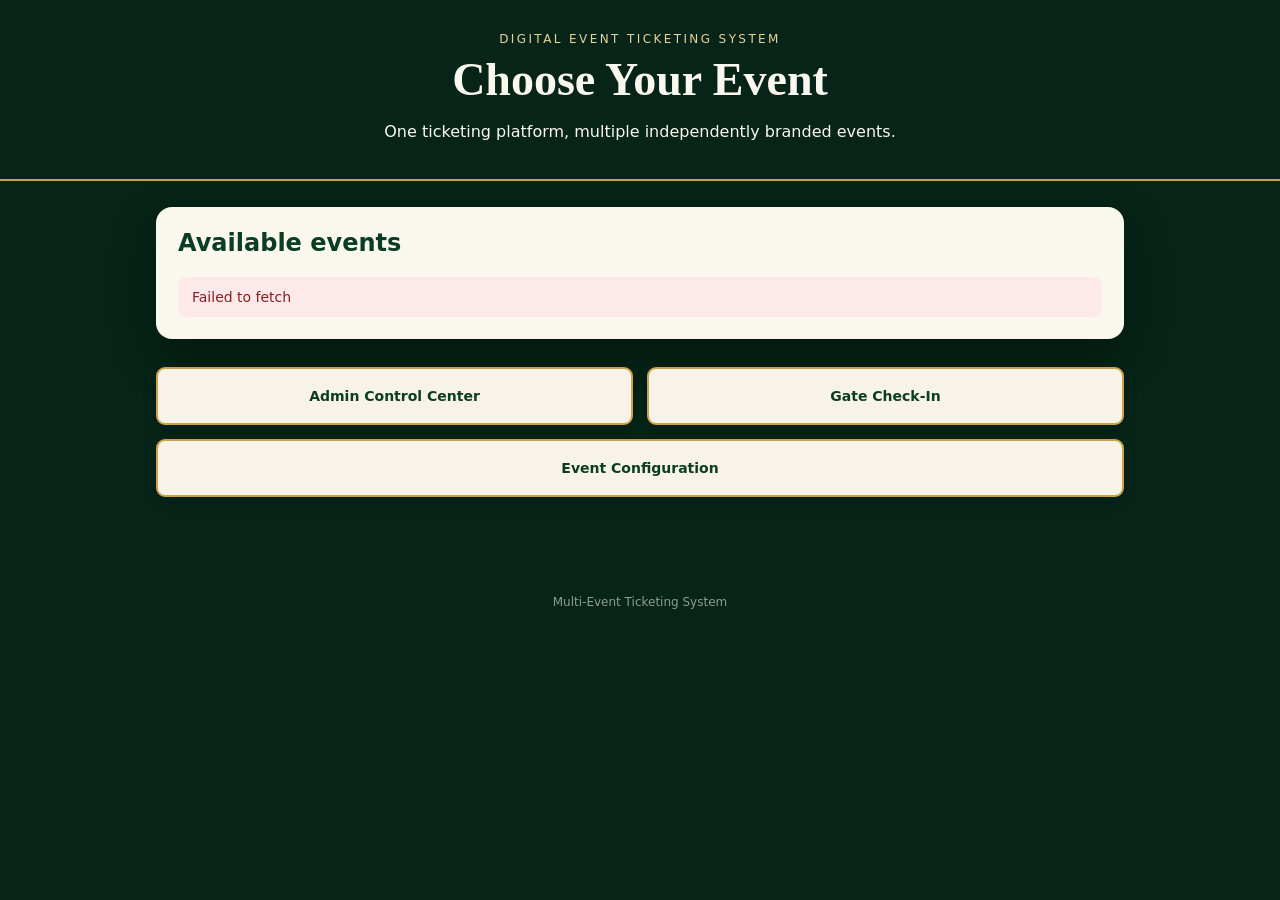
<file: index.html>
<!doctype html><html lang="en"><head><meta charset="utf-8"><meta name="viewport" content="width=device-width,initial-scale=1"><title>Multi-Event Ticketing</title><meta name="description" content="Choose an event to claim a ticket."><meta property="og:image" content="images/claim-og.jpg"><link rel="stylesheet" href="styles.css"><style>
/* Page-specific accessibility override: keep admin navigation visible on the dark footer area. */
.toolbar{display:grid;grid-template-columns:repeat(2,minmax(0,1fr));gap:14px;margin-top:28px}
.toolbar .btn.secondary{display:flex;align-items:center;justify-content:center;min-height:58px;padding:14px 18px;background:#F7F3E8 !important;color:#0B3D24 !important;border:2px solid #C9A24B !important;box-shadow:0 4px 14px rgba(0,0,0,.18);font-weight:800;text-decoration:none;opacity:1 !important}
.toolbar .btn.secondary:hover,.toolbar .btn.secondary:focus,.toolbar .btn.secondary:active{background:#C9A24B !important;color:#082F1D !important;border-color:#F7F3E8 !important;opacity:1 !important}
.toolbar .btn.secondary:last-child{grid-column:1/-1}
@media(max-width:640px){.toolbar{grid-template-columns:1fr;gap:12px}.toolbar .btn.secondary:last-child{grid-column:auto}}
</style><script src="site-config.js"></script><script src="shared.js"></script></head><body><header><div class="eyebrow">Digital Event Ticketing System</div><h1>Choose Your Event</h1><p>One ticketing platform, multiple independently branded events.</p></header><main><div class="card"><h2>Available events</h2><div id="events"><div class="notice">Loading events…</div></div></div><div class="toolbar"><a class="btn secondary" href="admin.html">Admin Control Center</a><a class="btn secondary" href="gate.html">Gate Check-In</a><a class="btn secondary" href="config.html">Event Configuration</a></div></main><footer>Multi-Event Ticketing System</footer><script>
(async()=>{const box=document.getElementById('events');try{const events=await MultiTickets.loadEvents();const active=events.filter(e=>e.Status==='Active');const list=active.length?active:events.filter(e=>e.Status!=='Archived');if(!list.length){box.innerHTML='<div class="notice">No events are published yet.</div>';return}box.innerHTML=list.map(e=>`<div class="event-card"><span class="pill">${MultiTickets.esc(e.Status)}</span><h3>${MultiTickets.esc(e.EventTitle)}</h3><div><strong>${MultiTickets.esc(e.ChapterName)}</strong></div><div>${MultiTickets.esc(e.EventDate||'')} · ${MultiTickets.esc(e.VenueName||'')}</div><p><a class="btn" href="claim.html?event=${encodeURIComponent(e.EventID)}">Claim Ticket</a></p></div>`).join('')}catch(err){box.innerHTML=`<div class="error">${MultiTickets.esc(err.message)}</div>`}})();
</script></body></html>
</file>
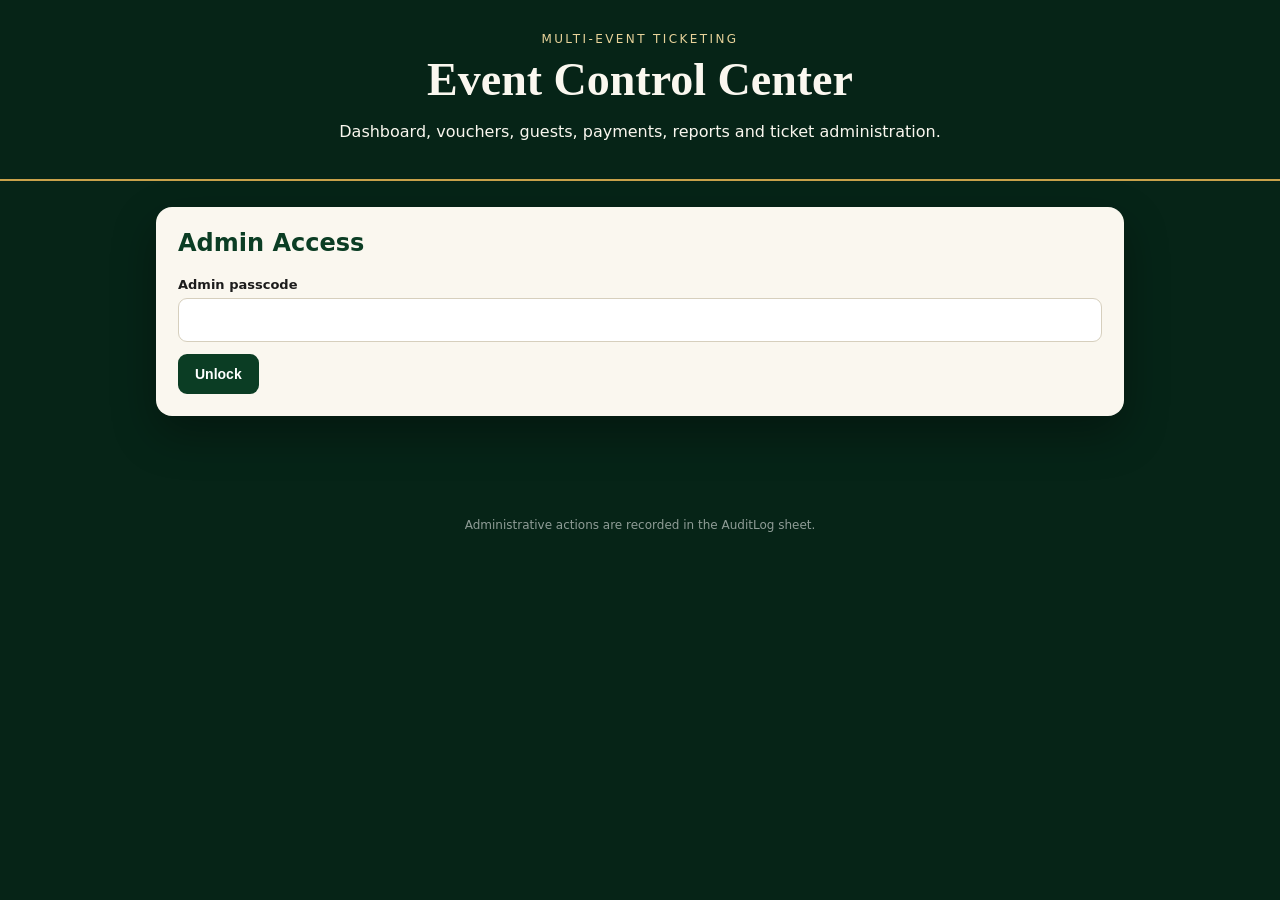
<file: admin.html>
<!doctype html><html lang="en"><head><meta charset="utf-8"><meta name="viewport" content="width=device-width,initial-scale=1"><title>Event Control Center</title><meta property="og:image" content="images/admin-og.jpg"><link rel="stylesheet" href="styles.css"><script src="site-config.js"></script><script src="shared.js"></script></head><body><header><div class="eyebrow">Multi-Event Ticketing</div><h1>Event Control Center</h1><p>Dashboard, vouchers, guests, payments, reports and ticket administration.</p></header><main>
<div class="card" id="loginCard"><h2>Admin Access</h2><label>Admin passcode</label><input id="pass" type="password"><button style="margin-top:12px" id="login">Unlock</button><div id="loginMsg"></div></div>
<div id="app" class="hidden"><div class="card"><div class="row"><div><label>Event</label><select id="eventSel"></select></div><div style="align-self:end"><button id="refresh">Refresh Dashboard</button></div></div><div class="toolbar" style="margin-top:14px"><a class="btn secondary" id="gateLink" href="gate.html">Gate Mode</a><a class="btn secondary" href="config.html">Event Configuration</a><a class="btn secondary" id="publicLink">Public Claim Page</a></div></div>
<div class="card"><h2>Live Dashboard</h2><div class="grid" id="metrics"></div><div class="row" style="margin-top:16px"><div><h3>By Ticket Tier</h3><div id="tierReport"></div></div><div><h3>By Group</h3><div id="groupReport"></div></div></div></div>
<div class="card"><h2>Generate Vouchers</h2><div id="tierCounts"></div><div class="row"><div><label>No fixed tier</label><input id="openCount" type="number" min="0" max="50" value="0"></div><div><label>Suggested group</label><select id="voucherGroup"></select></div></div><div class="row"><div><label>Distributor name</label><input id="distName"></div><div><label>Distributor phone</label><input id="distPhone" type="tel"></div></div><button style="margin-top:12px" id="gen">Generate Batch</button><div id="genMsg"></div></div>
<div class="card"><h2>Guest Search & Ticket Administration</h2><div class="row"><div><label>Name, phone, email, or serial</label><input id="searchQ"></div><div style="align-self:end"><button id="searchBtn">Search</button></div></div><div id="searchResults" class="table-wrap"></div><div id="ticketPanel" class="hidden"><hr><h3 id="ticketTitle">Ticket</h3><div class="row"><div><label>Holder name</label><input id="editName"></div><div><label>Phone</label><input id="editPhone"></div><div><label>Email</label><input id="editEmail"></div></div><div class="row"><div><label>Payment status</label><select id="payStatus"><option>Paid</option><option>Pending</option><option>Complimentary</option><option>Sponsored</option><option>Waived</option></select></div><div><label>Payment method</label><select id="payMethod"><option></option><option>Cash</option><option>Zelle</option><option>Cash App</option><option>Credit Card</option><option>Check</option><option>Other</option></select></div><div><label>Amount paid</label><input id="amountPaid" type="number" step="0.01"></div></div><label>Payment note</label><input id="payNote"><div class="toolbar" style="margin-top:12px"><button id="saveHolder">Update Holder</button><button id="savePayment">Update Payment</button><button class="secondary" id="reissue">Reissue QR</button><button class="danger" id="revoke">Revoke</button><button class="secondary" id="reactivate">Reactivate</button></div><div id="ticketMsg"></div></div></div>
<div class="card"><h2>Reports</h2><div class="toolbar"><button id="reportBtn">Refresh Report</button><button class="secondary" id="auditBtn">View Audit Log</button></div><div id="reportOut"></div><div id="auditOut" class="table-wrap"></div></div>
<div class="card"><h2>Event Status</h2><p>Closing an event prevents new claims and voucher generation but preserves existing records and reporting.</p><div class="toolbar"><button id="activate">Set Active</button><button class="danger" id="closeEvent">Close Event</button><button class="secondary" id="archiveEvent">Archive Event</button></div><div id="statusMsg"></div></div></div>
</main><footer>Administrative actions are recorded in the AuditLog sheet.</footer><script>
let adminPass='',events=[],current='',config=null,currentGuest=null;const msg=(id,text,type='notice')=>{const e=document.getElementById(id);e.className=type;e.textContent=text};async function api(action,extra={}){return MultiTickets.post({action,adminPasscode:adminPass,eventId:current,...extra})}
async function loadEvents(){const d=await api('eventsAdmin');if(!d.ok)throw new Error(d.error);events=d.events||[];eventSel.innerHTML=events.map(e=>`<option value="${e.EventID}">${MultiTickets.esc(e.EventTitle)} — ${MultiTickets.esc(e.ChapterName)} [${e.Status}]</option>`).join('');current=current||eventSel.value;eventSel.value=current;await loadCurrent()}
async function loadCurrent(){current=eventSel.value;const c=await MultiTickets.loadEvent(current);config=c;gateLink.href=`gate.html?event=${encodeURIComponent(current)}`;publicLink.href=`claim.html?event=${encodeURIComponent(current)}`;voucherGroup.innerHTML='<option value="">— Recipient chooses —</option>'+c.groups.map(g=>`<option>${MultiTickets.esc(g)}</option>`).join('');tierCounts.innerHTML=Object.entries(c.tiers).map(([k,t])=>`<label>${MultiTickets.esc(t.label)} (${MultiTickets.money(t.price,c.event.CurrencySymbol||'$')})</label><input class="tc" data-tier="${k}" type="number" min="0" max="50" value="0">`).join('');await refreshDashboard()}
async function refreshDashboard(){const d=await api('dashboard');if(!d.ok){msg('statusMsg',d.error,'error');return}const cur=d.event.CurrencySymbol||'$';metrics.innerHTML=[['Tickets Issued',d.issued],['Checked In',d.checkedIn],['Not Arrived',d.notArrived],['Pending Vouchers',d.pendingVouchers],['Paid Tickets',d.paid],['Pending Payment',d.pendingPayment],['Collected',MultiTickets.money(d.collected,cur)],['Capacity',d.capacity?`${d.issued}/${d.capacity}`:'Unlimited'],['Remaining',d.remaining===null?'Unlimited':d.remaining]].map(([l,n])=>`<div class="metric"><div class="n">${n}</div><div class="l">${l}</div></div>`).join('');tierReport.innerHTML=Object.entries(d.byTier||{}).map(([k,v])=>`<div>${MultiTickets.esc(config.tiers[k]?.label||k)}: <strong>${v}</strong></div>`).join('')||'No tickets yet.';groupReport.innerHTML=Object.entries(d.byGroup||{}).map(([k,v])=>`<div>${MultiTickets.esc(k)}: <strong>${v}</strong></div>`).join('')||'No tickets yet.'}
login.onclick=async()=>{adminPass=pass.value.trim();try{const d=await api('verifyPasscode');if(!d.ok)throw new Error(d.error);loginCard.classList.add('hidden');app.classList.remove('hidden');await loadEvents()}catch(e){msg('loginMsg',e.message,'error')}};eventSel.onchange=loadCurrent;refresh.onclick=refreshDashboard;
gen.onclick=async()=>{const tierCounts={};document.querySelectorAll('.tc').forEach(x=>tierCounts[x.dataset.tier]=Number(x.value)||0);const d=await api('adminGenerateVouchers',{tierCounts,openCount:Number(openCount.value)||0,groupName:voucherGroup.value,distributorName:distName.value.trim(),distributorPhone:distPhone.value.trim()});if(!d.ok){msg('genMsg',d.error,'error');return}genMsg.className='success';genMsg.innerHTML=`${d.count} vouchers created.<br><a href="${d.distributorUrl}" target="_blank">Open distributor link</a><br><button id="copyBatch" class="secondary" style="margin-top:8px">Copy Link</button>`;document.getElementById('copyBatch').onclick=()=>navigator.clipboard.writeText(d.distributorUrl);await refreshDashboard()};
searchBtn.onclick=async()=>{const d=await api('searchGuests',{query:searchQ.value.trim()});if(!d.ok){searchResults.innerHTML=`<div class="error">${d.error}</div>`;return}searchResults.innerHTML=d.results.length?`<table><thead><tr><th>Serial</th><th>Name</th><th>Tier</th><th>Payment</th><th>Check-In</th><th></th></tr></thead><tbody>${d.results.map((r,i)=>`<tr><td>${r.serial}</td><td>${MultiTickets.esc(r.name)}</td><td>${MultiTickets.esc(config.tiers[r.tier]?.label||r.tier)}</td><td>${MultiTickets.esc(r.paymentStatus)}</td><td>${r.checkedIn?'Yes':'No'}</td><td><button class="secondary pick" data-i="${i}">Manage</button></td></tr>`).join('')}</tbody></table>`:'<div class="notice">No matches.</div>';document.querySelectorAll('.pick').forEach(b=>b.onclick=()=>pickGuest(d.results[Number(b.dataset.i)]))};
function pickGuest(r){currentGuest=r;ticketPanel.classList.remove('hidden');ticketTitle.textContent=`${r.serial} — ${r.name}`;editName.value=r.name||'';editPhone.value=r.phone||'';editEmail.value=r.email||'';payStatus.value=r.paymentStatus||'Pending';payMethod.value=r.paymentMethod||'';amountPaid.value=r.amountPaid||0;ticketMsg.textContent=''}
async function command(cmd,extra={}){if(!currentGuest)return;const d=await api('ticketAdmin',{serial:currentGuest.serial,command:cmd,...extra});msg('ticketMsg',d.ok?(d.message||'Updated.'):d.error,d.ok?'success':'error');if(d.ok){await refreshDashboard();searchBtn.click()}}
saveHolder.onclick=()=>command('transfer',{fullName:editName.value.trim(),phone:editPhone.value.trim(),email:editEmail.value.trim()});savePayment.onclick=()=>command('payment',{paymentStatus:payStatus.value,paymentMethod:payMethod.value,amountPaid:Number(amountPaid.value)||0,paymentNote:payNote.value.trim()});reissue.onclick=()=>command('reissueQr');revoke.onclick=()=>command('revoke');reactivate.onclick=()=>command('reactivate');
reportBtn.onclick=async()=>{const d=await api('report');if(!d.ok){reportOut.innerHTML=`<div class="error">${d.error}</div>`;return}reportOut.innerHTML=`<div class="grid"><div class="metric"><div class="n">${d.checkedIn}</div><div class="l">Attendance</div></div><div class="metric"><div class="n">${MultiTickets.money(d.collected,d.event.CurrencySymbol||'$')}</div><div class="l">Collected</div></div><div class="metric"><div class="n">${d.pendingVouchers}</div><div class="l">Pending Vouchers</div></div></div><h3 style="margin-top:16px">Check-ins by hour</h3>${Object.entries(d.byHour||{}).map(([k,v])=>`<div>${k}: <strong>${v}</strong></div>`).join('')||'No check-ins yet.'}`};auditBtn.onclick=async()=>{const d=await api('audit');auditOut.innerHTML=d.ok?`<table><thead><tr><th>Time</th><th>Action</th><th>Entity</th><th>Admin</th></tr></thead><tbody>${d.rows.map(r=>`<tr><td>${new Date(r.timestamp).toLocaleString()}</td><td>${r.action}</td><td>${r.entityType} ${r.entityId}</td><td>${MultiTickets.esc(r.admin)}</td></tr>`).join('')}</tbody></table>`:`<div class="error">${d.error}</div>`};
async function status(s){const d=await api('setEventStatus',{status:s});msg('statusMsg',d.ok?`Event status is now ${s}.`:d.error,d.ok?'success':'error');if(d.ok)await loadEvents()}activate.onclick=()=>status('Active');closeEvent.onclick=()=>status('Closed');archiveEvent.onclick=()=>status('Archived');
</script></body></html>
</file>
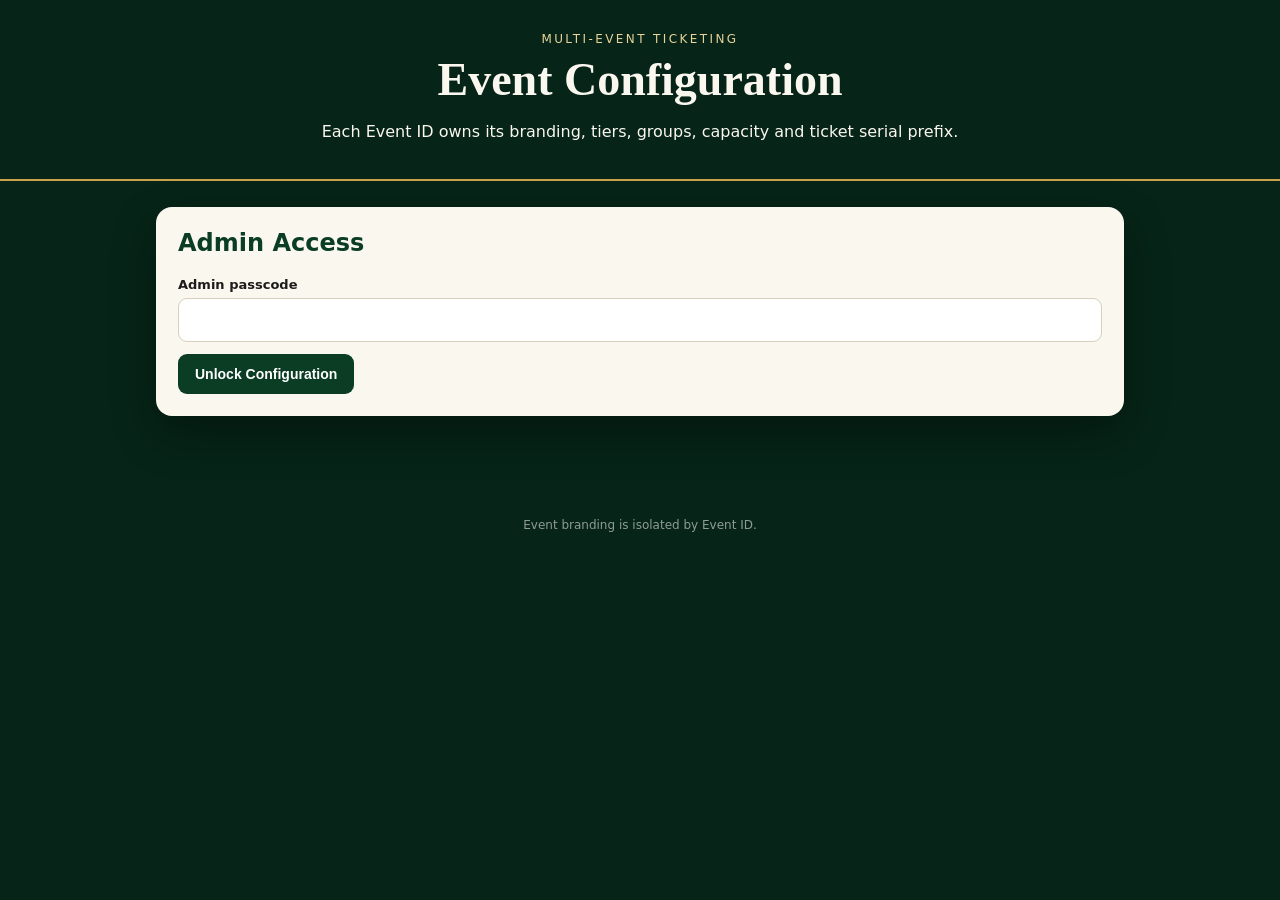
<file: config.html>
<!doctype html><html lang="en"><head><meta charset="utf-8"><meta name="viewport" content="width=device-width,initial-scale=1"><title>Multi-Event Configuration</title><meta property="og:image" content="images/config-og.jpg"><link rel="stylesheet" href="styles.css"><script src="site-config.js"></script><script src="shared.js"></script></head><body><header><div class="eyebrow">Multi-Event Ticketing</div><h1>Event Configuration</h1><p>Each Event ID owns its branding, tiers, groups, capacity and ticket serial prefix.</p></header><main>
<div class="card" id="loginCard"><h2>Admin Access</h2><label>Admin passcode</label><input id="pass" type="password"><button id="unlock" style="margin-top:12px">Unlock Configuration</button><div id="loginMsg"></div></div>
<div id="app" class="hidden"><div class="card"><h2>Event Manager</h2><div class="row"><div><label>Load existing event</label><select id="existing"><option value="">— New event —</option></select></div><div style="align-self:end"><button class="secondary" id="loadBtn">Load</button></div></div><hr><div class="row"><div><label>Event ID</label><input id="EventID" placeholder="NY2026"></div><div><label>Status</label><select id="Status"><option>Draft</option><option>Active</option><option>Closed</option><option>Archived</option></select></div><div><label>Capacity</label><input id="Capacity" type="number" min="0" placeholder="500"></div></div><div class="row"><div><label>Organization</label><input id="OrgName"></div><div><label>Chapter / Unit</label><input id="ChapterName"></div></div><label>Event title</label><input id="EventTitle"><label>Tagline</label><input id="Tagline"><div class="row"><div><label>Event date</label><input id="EventDate" placeholder="Saturday, September 5, 2026"></div><div><label>Event time</label><input id="EventTime" placeholder="6:00 PM"></div></div><div class="row"><div><label>Venue</label><input id="VenueName"></div><div><label>Venue address</label><input id="VenueAddress"></div></div><div class="row"><div><label>Contact phone</label><input id="ContactPhone"></div><div><label>Website URL</label><input id="WebsiteURL"></div></div><div class="row"><div><label>Dress code</label><input id="DressCode"></div><div><label>Serial prefix</label><input id="SerialPrefix" placeholder="NY-"></div><div><label>Currency symbol</label><input id="CurrencySymbol" value="$"></div></div><div class="row"><div><label>Primary color</label><div style="display:flex;gap:10px;align-items:center"><input id="PrimaryColor" type="text" value="#0B3D24" placeholder="#0B3D24" maxlength="7" autocomplete="off" autocapitalize="characters" spellcheck="false" style="flex:1"><input id="PrimaryColorPicker" type="color" value="#0b3d24" aria-label="Choose primary color" style="width:58px;min-width:58px;height:52px;padding:4px;cursor:pointer"></div><div style="font-size:12px;color:#666;margin-top:5px">Type or paste a HEX color, or tap the color square.</div></div><div><label>Accent / gold color</label><div style="display:flex;gap:10px;align-items:center"><input id="GoldColor" type="text" value="#C9A24B" placeholder="#C9A24B" maxlength="7" autocomplete="off" autocapitalize="characters" spellcheck="false" style="flex:1"><input id="GoldColorPicker" type="color" value="#c9a24b" aria-label="Choose accent color" style="width:58px;min-width:58px;height:52px;padding:4px;cursor:pointer"></div><div style="font-size:12px;color:#666;margin-top:5px">Type or paste a HEX color, or tap the color square.</div></div></div><label>Ticket footer legal text</label><input id="FooterLegalText" value="Ticket must be presented for admission · No refunds or replacements"><div class="row"><div><label>Use groups?</label><select id="UseGroups"><option value="true">Yes</option><option value="false">No</option></select></div><div><label>Group label</label><input id="GroupLabel" value="Chapter"></div></div><label>Groups (one per line)</label><textarea id="Groups"></textarea>
<h3>Ticket Tiers</h3><div id="tierEditor"></div><button class="secondary" id="addTier" type="button">Add Tier</button><div style="margin-top:18px"><button id="saveEvent">Save Event Configuration</button></div><div id="saveMsg"></div></div>
<div class="card"><h2>Brand Assets</h2><p>The same uploaded logo is used as the top-left ticket logo and as the large faint watermark. A background image is optional. These files are stored in the Drive folder created by the new Apps Script project.</p><div class="row"><div><label>Logo (PNG/JPG/WebP, max 3 MB)</label><input id="logoFile" type="file" accept="image/png,image/jpeg,image/webp"><button id="uploadLogo" style="margin-top:8px">Upload Logo</button></div><div><label>Background image (optional)</label><input id="bgFile" type="file" accept="image/png,image/jpeg,image/webp"><button id="uploadBg" style="margin-top:8px">Upload Background</button></div></div><div id="assetMsg"></div></div>
<div class="card"><h2>Google Form</h2><p>The Apps Script function <code>createEventConfigForm()</code> creates the dedicated Google Form connected to this new spreadsheet. The form supports event text, groups, tiers, capacity and status. Branding images stay on this page so uploads work reliably.</p><div id="formLink" class="notice">After running <strong>createEventConfigForm()</strong>, copy the published Form URL into <code>FORM_URL</code> in site-config.js if you want a direct button here.</div></div></div>
</main><footer>Event branding is isolated by Event ID.</footer><script>

function normalizeHexColor(value,fallback){let v=(value||'').trim();if(v&&!v.startsWith('#'))v='#'+v;if(/^#[0-9a-fA-F]{6}$/.test(v))return v.toUpperCase();return fallback;}
function syncColorPair(textId,pickerId,fallback){const text=document.getElementById(textId),picker=document.getElementById(pickerId);const applyText=()=>{const clean=normalizeHexColor(text.value,fallback);if(/^#[0-9A-F]{6}$/.test(clean)){text.value=clean;picker.value=clean.toLowerCase();text.style.borderColor='';}else{text.style.borderColor='#b42318';}};picker.addEventListener('input',()=>{text.value=picker.value.toUpperCase();text.style.borderColor='';});picker.addEventListener('change',()=>{text.value=picker.value.toUpperCase();text.style.borderColor='';});text.addEventListener('input',()=>{let v=text.value.trim();if(v&&!v.startsWith('#'))v='#'+v;if(/^#[0-9a-fA-F]{6}$/.test(v)){text.value=v.toUpperCase();picker.value=v.toLowerCase();text.style.borderColor='';}});text.addEventListener('blur',applyText);}
syncColorPair('PrimaryColor','PrimaryColorPicker','#0B3D24');syncColorPair('GoldColor','GoldColorPicker','#C9A24B');
let adminPass='',events=[],loaded=null;const fields=['OrgName','ChapterName','EventTitle','Tagline','EventDate','EventTime','VenueName','VenueAddress','ContactPhone','WebsiteURL','DressCode','PrimaryColor','GoldColor','GroupLabel','UseGroups','SerialPrefix','CurrencySymbol','FooterLegalText','Capacity','Status'];function note(id,t,kind='notice'){const e=document.getElementById(id);e.className=kind;e.textContent=t}async function api(action,extra={}){return MultiTickets.post({action,adminPasscode:adminPass,...extra})}function tierRow(t={}){const d=document.createElement('div');d.className='row tierRow';d.innerHTML=`<div><label>Tier name</label><input class="tl" value="${MultiTickets.esc(t.label||'')}"></div><div><label>Price</label><input class="tp" type="number" step="0.01" value="${Number(t.price)||0}"></div><div><label>Tier capacity</label><input class="tc" type="number" min="0" value="${Number(t.capacity)||0}"></div><div style="align-self:end;flex:0 0 auto"><button type="button" class="danger rm">Remove</button></div>`;d.querySelector('.rm').onclick=()=>d.remove();tierEditor.appendChild(d)}addTier.onclick=()=>tierRow();tierRow();
unlock.onclick=async()=>{adminPass=pass.value.trim();const d=await api('verifyPasscode');if(!d.ok){note('loginMsg',d.error,'error');return}loginCard.classList.add('hidden');app.classList.remove('hidden');const ev=await api('eventsAdmin');events=ev.events||[];existing.innerHTML='<option value="">— New event —</option>'+events.map(e=>`<option value="${e.EventID}">${MultiTickets.esc(e.EventTitle)} — ${MultiTickets.esc(e.ChapterName)}</option>`).join('');const fu=(window.MULTI_EVENT_CONFIG||{}).FORM_URL;if(fu&&!fu.includes('PASTE_'))formLink.innerHTML=`<a class="btn" target="_blank" href="${fu}">Open Google Configuration Form</a>`};
loadBtn.onclick=async()=>{if(!existing.value)return;const d=await MultiTickets.loadEvent(existing.value);loaded=d;EventID.value=d.event.EventID;fields.forEach(k=>{const el=document.getElementById(k);if(el)el.value=d.event[k]??el.value});PrimaryColor.value=normalizeHexColor(PrimaryColor.value,'#0B3D24');GoldColor.value=normalizeHexColor(GoldColor.value,'#C9A24B');PrimaryColorPicker.value=PrimaryColor.value.toLowerCase();GoldColorPicker.value=GoldColor.value.toLowerCase();Groups.value=(d.groups||[]).join('\n');tierEditor.innerHTML='';Object.values(d.tiers||{}).forEach(t=>tierRow(t));if(!Object.keys(d.tiers||{}).length)tierRow();note('saveMsg','Event loaded.','success')};
saveEvent.onclick=async()=>{const eventId=EventID.value.trim();if(!eventId){note('saveMsg','Event ID is required.','error');return}const payload={eventId,tiers:[...document.querySelectorAll('.tierRow')].map(r=>({label:r.querySelector('.tl').value.trim(),price:Number(r.querySelector('.tp').value)||0,capacity:Number(r.querySelector('.tc').value)||0})).filter(t=>t.label),groups:Groups.value.split(/\r?\n/).map(s=>s.trim()).filter(Boolean)};PrimaryColor.value=normalizeHexColor(PrimaryColor.value,'#0B3D24');GoldColor.value=normalizeHexColor(GoldColor.value,'#C9A24B');PrimaryColorPicker.value=PrimaryColor.value.toLowerCase();GoldColorPicker.value=GoldColor.value.toLowerCase();fields.forEach(k=>payload[k]=document.getElementById(k).value);const d=await api('upsertEvent',payload);note('saveMsg',d.ok?'Event saved. Branding uploads can now be attached to this Event ID.':d.error,d.ok?'success':'error');if(d.ok){existing.value=eventId}};
async function upload(file,type){const eventId=EventID.value.trim();if(!eventId){note('assetMsg','Save or load an Event ID first.','error');return}if(!file){note('assetMsg','Choose an image first.','error');return}if(file.size>3*1024*1024){note('assetMsg','Image must be 3 MB or smaller.','error');return}const dataUrl=await new Promise((res,rej)=>{const r=new FileReader();r.onload=()=>res(r.result);r.onerror=rej;r.readAsDataURL(file)});const d=await api('uploadBrandAsset',{eventId,assetType:type,dataUrl});note('assetMsg',d.ok?`${type==='logo'?'Logo':'Background'} uploaded successfully.`:d.error,d.ok?'success':'error')};uploadLogo.onclick=()=>upload(logoFile.files[0],'logo');uploadBg.onclick=()=>upload(bgFile.files[0],'background');
</script></body></html>
</file>
<file: styles.css>
:root{--green:#0b3d24;--deep:#062417;--gold:#c9a24b;--cream:#faf7ef;--ink:#1c1c1c;--muted:#6b6b6b;--red:#9e2525;--blue:#1f4f98}
*{box-sizing:border-box}body{margin:0;font-family:Inter,'Segoe UI',system-ui,-apple-system,sans-serif;background:var(--deep);color:var(--cream);min-height:100vh}header{padding:32px 18px 22px;text-align:center;border-bottom:2px solid var(--gold)}header h1{margin:7px 0;font-family:Georgia,serif;font-size:clamp(28px,5vw,46px)}header .eyebrow{text-transform:uppercase;letter-spacing:.2em;color:#e8d39a;font-size:12px}main{max-width:1000px;margin:0 auto;padding:26px 16px 60px}.card{background:var(--cream);color:var(--ink);border-radius:16px;padding:22px;box-shadow:0 18px 45px rgba(0,0,0,.32);margin-bottom:18px}.card h2,.card h3{color:var(--green);margin-top:0}label{display:block;font-weight:700;font-size:13px;margin:13px 0 6px}input,select,textarea{width:100%;padding:12px 13px;border:1px solid #d6cfbd;border-radius:9px;background:#fff;font-size:16px}textarea{min-height:90px;resize:vertical}button,.btn{display:inline-block;border:0;border-radius:9px;background:var(--green);color:white;font-weight:750;padding:12px 17px;cursor:pointer;text-decoration:none;font-size:14px}button.secondary,.btn.secondary{background:transparent;color:var(--green);border:1px solid var(--green)}button.gold,.btn.gold{background:var(--gold);color:#082c19}.row{display:flex;gap:12px;flex-wrap:wrap}.row>*{flex:1 1 180px}.grid{display:grid;grid-template-columns:repeat(auto-fit,minmax(180px,1fr));gap:12px}.metric{padding:16px;border:1px solid #ddd5c1;border-radius:12px;background:#fff}.metric .n{font-size:28px;font-weight:800;color:var(--green)}.metric .l{font-size:12px;color:var(--muted);text-transform:uppercase;letter-spacing:.08em}.error,.notice,.success{padding:12px 14px;border-radius:9px;margin-top:12px;font-size:14px}.error{background:#fde9e9;color:#8a1f1f}.notice{background:#fbf3de;color:#66511b}.success{background:#e6f5ea;color:#145b2b}.hidden{display:none!important}.event-card{border:1px solid #d9d1bd;border-radius:12px;padding:16px;margin:10px 0}.event-card h3{margin:0 0 6px}.pill{display:inline-block;padding:4px 8px;border-radius:999px;background:#e9efe9;color:#16472b;font-size:11px;font-weight:800}.table-wrap{overflow:auto}table{width:100%;border-collapse:collapse;font-size:13px}th,td{padding:9px;border-bottom:1px solid #e7e0d1;text-align:left;white-space:nowrap}th{color:var(--green)}.toolbar{display:flex;gap:8px;flex-wrap:wrap;margin-bottom:14px}.ticket-result{text-align:center}.ticket-result canvas{width:100%;max-width:1600px;border-radius:8px;box-shadow:0 8px 25px rgba(0,0,0,.2)}footer{text-align:center;color:rgba(255,255,255,.55);padding:24px;font-size:12px}.danger{background:#982c2c}.good{background:#176a38}.gate-result{font-size:24px;font-weight:850;text-align:center;padding:24px;border-radius:16px}.gate-result.good{background:#dff5e5;color:#135b2d}.gate-result.bad{background:#f8dddd;color:#842020}@media(max-width:600px){.card{padding:18px}header{padding-top:24px}.toolbar a,.toolbar button{flex:1 1 45%}}
</file>
